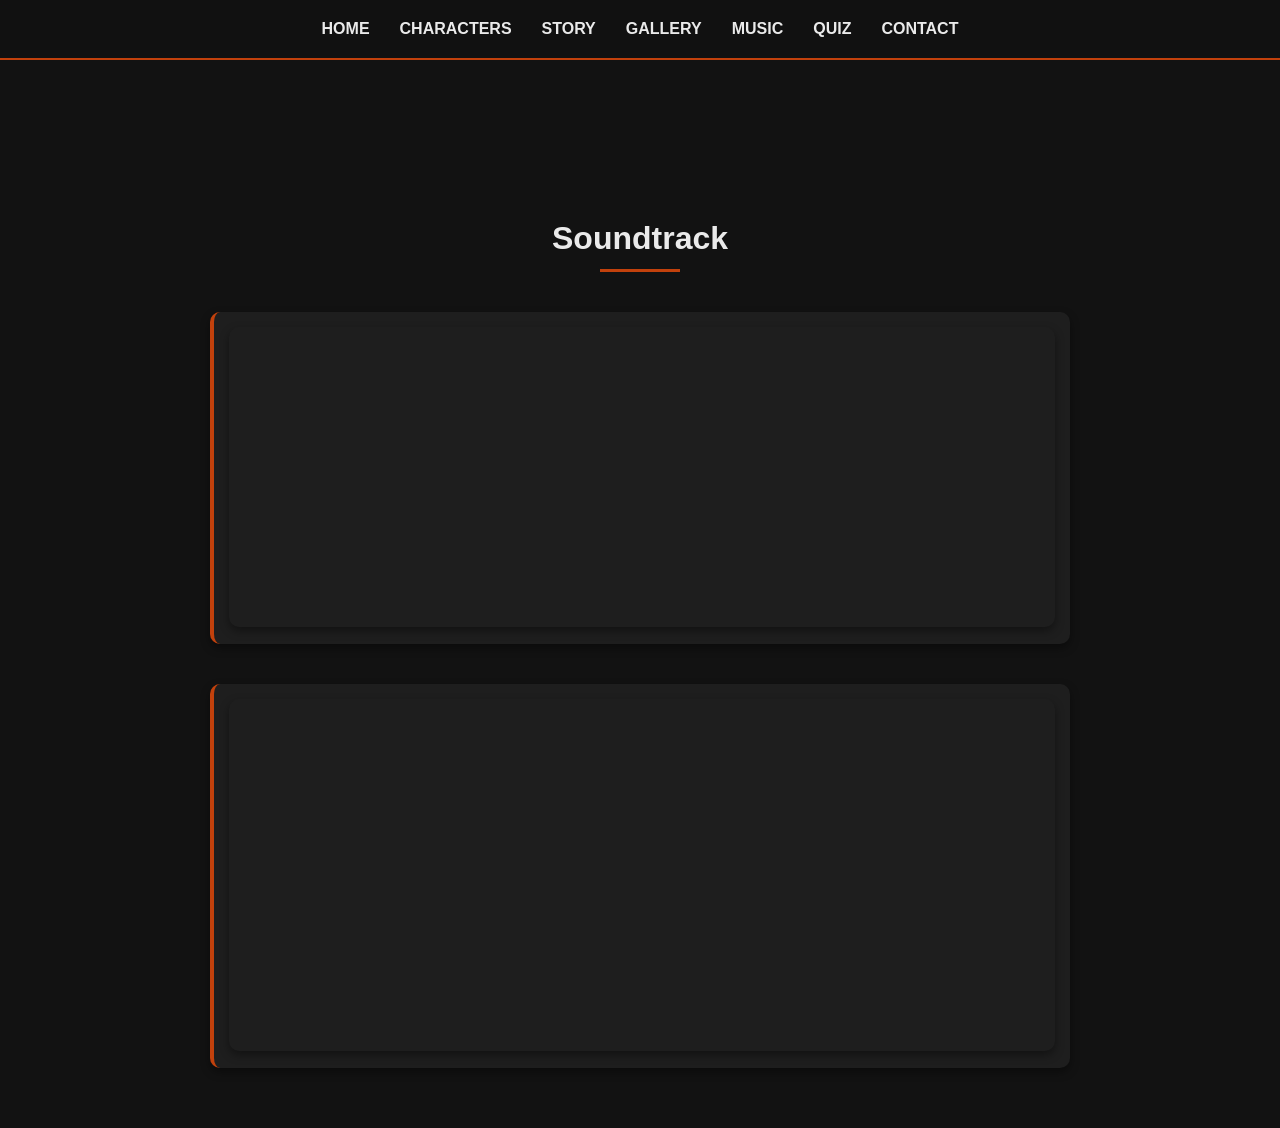
<file: Music.html>
<!DOCTYPE html>
<html lang="en">
<head>
    <meta charset="UTF-8">
    <meta name="viewport" content="width=device-width, initial-scale=1.0">
    <title>Document</title>
    <link rel="stylesheet" href="Music.css" class="css">
</head>
<body>
    <nav>
    <a href="index.html">Home</a>
    <a href="Char.html">Characters</a>
    <a href="Timeline.html">Story</a>
    <a href="gallery.html">Gallery</a>
    <a href="Music.html">Music</a>
    <a href="Quiz.html">Quiz</a>
    <a href="Contact.html">Contact</a>
  </nav>
<section class="music">

    <h2>Soundtrack</h2>

    <div class="music-panel">
        <iframe 
        width="100%" 
        height="300" 
        scrolling="no" 
        frameborder="no" 
        allow="autoplay"
        src="https://w.soundcloud.com/player/?url=https%3A//api.soundcloud.com/tracks/soundcloud%253Atracks%253A129728204">
        </iframe>
    </div>

    <div class="music-panel">
        <iframe 
        src="https://open.spotify.com/embed/playlist/4RXWCa5KRQjn4u5njaqijR"
        width="100%" 
        height="352"
        frameBorder="0"
        allowfullscreen=""
        loading="lazy">
        </iframe>
    </div>
</section>
</body>
</html>
</file>
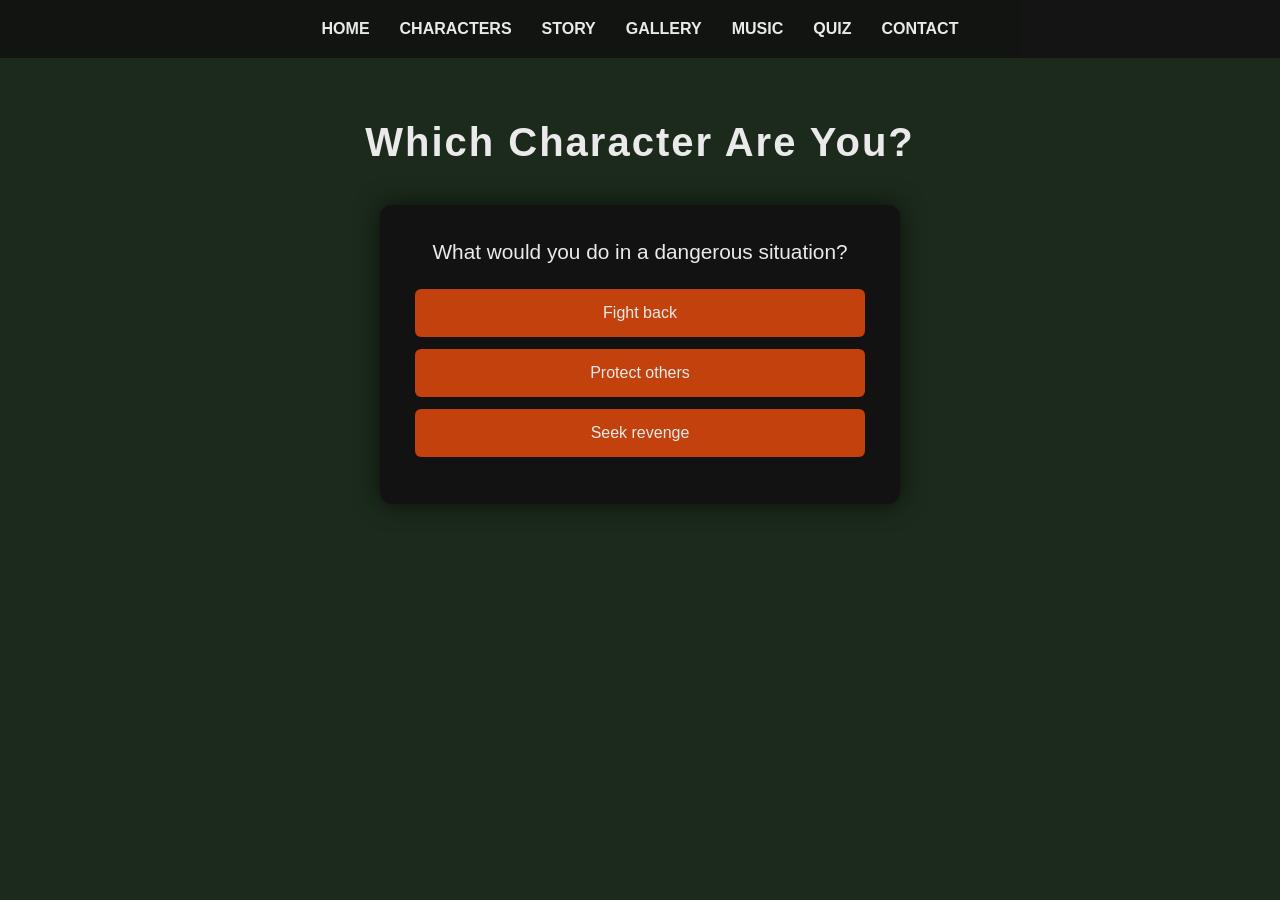
<file: Quiz.html>
<!DOCTYPE html>
<html lang="en">
<head>
    <meta charset="UTF-8">
    <meta name="viewport" content="width=device-width, initial-scale=1.0">
    <title>Document</title>
    <link rel="stylesheet" href="Quiz.css">
    <script src="Quiz.js"></script>
</head>
<body>
     <nav>
    <a href="index.html">Home</a>
    <a href="Char.html">Characters</a>
    <a href="Timeline.html">Story</a>
    <a href="gallery.html">Gallery</a>
    <a href="Music.html">Music</a>
    <a href="Quiz.html">Quiz</a>
    <a href="Contact.html">Contact</a>
  </nav>
    
  <section class="quiz">
    <h2>Which Character Are You?</h2>

        <div id="quizBox">

        <p>What would you do in a dangerous situation?</p>

        <button onclick="result('ellie')">Fight back</button>
        <button onclick="result('joel')">Protect others</button>
        <button onclick="result('abby')">Seek revenge</button>

        </div>

    <div id="result"></div>

</section>
</body>
</html>
</file>
<file: Music.css>
* {
margin: 0;
padding: 0;
box-sizing: border-box;
}

body, html {
font-family: Arial, sans-serif;
background-color: #121212; 
color: #eaeaea;
min-height: 100%;
width: 100%;
overflow-x: hidden;
padding-top: 80px;  
}


nav {
position: fixed;
width: 100%;
top: 0;
left: 0;

display: flex;
justify-content: center;
gap: 30px;

padding: 20px;

background: rgba(18, 18, 18, 0.9);

z-index: 1000;

font-weight: bold;
text-transform: uppercase;

border-bottom: 2px solid #c2410c; 
}

nav a {
color: #eaeaea;
text-decoration: none;
transition: color 0.3s;
}

nav a:hover {
color: #c2410c;
}

.music {
max-width: 900px;
margin: 0 auto;

padding: 60px 20px;

display: flex;
flex-direction: column;
gap: 40px;
}

.music h2 {
font-size: 2rem;
text-align: center;

color: #eaeaea;

position: relative;
}

.music h2::after {
content: "";
display: block;

width: 80px;
height: 3px;

background-color: #c2410c;

margin: 12px auto 0;
}

.music iframe {
width: 100%;

border-radius: 10px;

background-color: #1e1e1e;

padding: 10px;

box-shadow: 0 4px 10px rgba(0,0,0,0.4);
}

.music div {
font-size: 10px;
color: #aaaaaa;
text-align: center;
}

.music iframe:hover {
transform: scale(1.01);
transition: transform 0.3s ease;
}

@media (max-width: 600px) {

nav {
    flex-wrap: wrap;
    gap: 15px;
    padding: 15px;
}

.music {
    padding: 40px 15px;
}

}

.music-panel {
    background-color: #1e1e1e;
    padding: 15px;
    border-radius: 10px;

    border-left: 4px solid #c2410c; 

    box-shadow: 0 4px 10px rgba(0,0,0,0.4);
}
</file>
<file: Quiz.css>
* {
    margin: 0;
    padding: 0;
    box-sizing: border-box;
}

body, html {
    font-family: Arial, sans-serif;
    background-color: #1b2a1b;
    color: #eaeaea;
    overflow-x: hidden;
    min-height: 100vh;
}

nav {
    position: fixed;
    width: 100%;
    top: 0;
    left: 0;

    display: flex;
    justify-content: center;
    gap: 30px;

    padding: 20px;

    background: rgba(18, 18, 18, 0.9);
    z-index: 1000;

    font-weight: bold;
    text-transform: uppercase;
}

nav a {
    color: #eaeaea;
    text-decoration: none;
    transition: color 0.3s;
}

nav a:hover {
    color: #c2410c;
}

.quiz {
    background: #1b2a1b;
    color: #eaeaea;

    text-align: center;

    padding: 120px 20px 80px;

    min-height: 100vh;
}

.quiz h2 {
    font-size: 2.5rem;
    margin-bottom: 40px;

    letter-spacing: 2px;
}

#quizBox {
    background: #121212;

    padding: 35px;

    border-radius: 12px;

    max-width: 520px;
    margin: auto;

    box-shadow: 0 0 25px rgba(0,0,0,0.6);

    animation: fadeIn 0.8s ease;
}

#quizBox p {
    font-size: 1.3rem;
    margin-bottom: 25px;
}

.quiz button {
    display: block;
    width: 100%;

    background: #c2410c;

    border: none;

    padding: 15px;

    margin: 12px 0;

    font-size: 1rem;

    color: #eaeaea;

    cursor: pointer;

    border-radius: 6px;

    transition: all 0.25s ease;
}

.quiz button:hover {
    background: #d35400;

    transform: scale(1.03);
}

.quiz button:active {
    transform: scale(0.97);
}

#result {
    margin-top: 30px;

    font-size: 1.4rem;
    font-weight: bold;

    padding: 20px;

    border-radius: 10px;

    background: #1e1e1e;

    opacity: 0;

    transition: opacity 0.5s ease;
}

#result.show {
    opacity: 1;
}

@keyframes fadeIn {
    from {
        opacity: 0;
        transform: translateY(20px);
    }

    to {
        opacity: 1;
        transform: translateY(0);
    }
}
</file>
